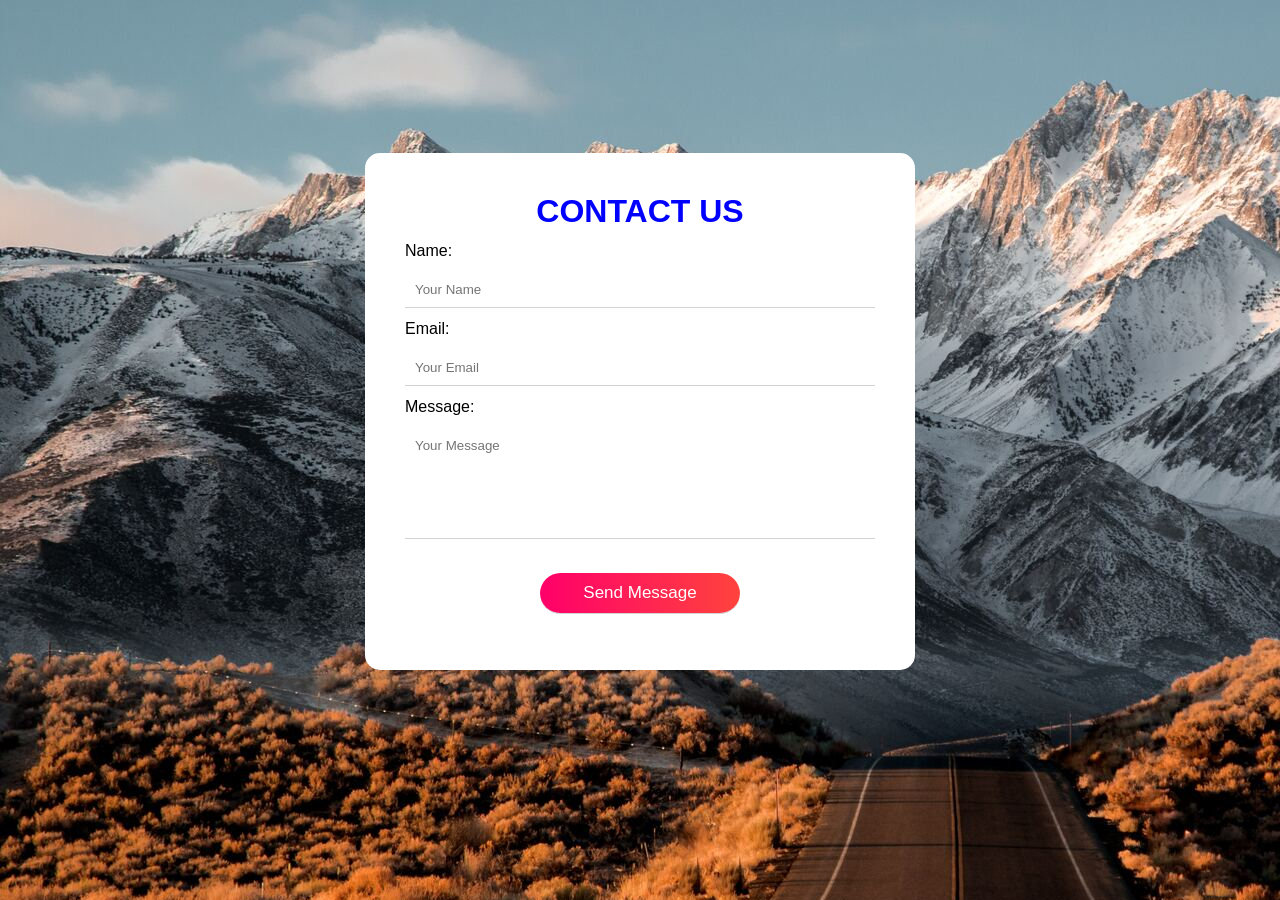
<file: assignment.html>
<!DOCTYPE html>
<html lang="en">
<head>
    <meta charset="UTF-8">
    <meta http-equiv="X-UA-Compatible" content="IE=edge">
    <meta name="viewport" content="width=device-width, initial-scale=1.0">
    <title>Contact Us</title>
    <link rel="stylesheet" href="main2.css">
</head>
<body>
    
    <div id="overlay">
        <form onsubmit="event.preventDefault(); validateForm()">
            <h1>CONTACT US</h1>
            <label for="name">Name:</label>
            <input type="text" id="name" placeholder="Your Name">
            <small class="error"></small>
            <label for="email">Email:</label>
            <input type="email" id="email" placeholder="Your Email">
            <small class="error"></small>
            <label for="message">Message:</label>
            <textarea id="message" placeholder="Your Message " rows="6"></textarea>
            <small class="error"></small>
            <div class="center">
                <input type="submit" value="Send Message">
                <p id="success"></p>
            </div>
        </form>
    </div>
    <script src="script2.js"></script>
</body>
</html>
</file>
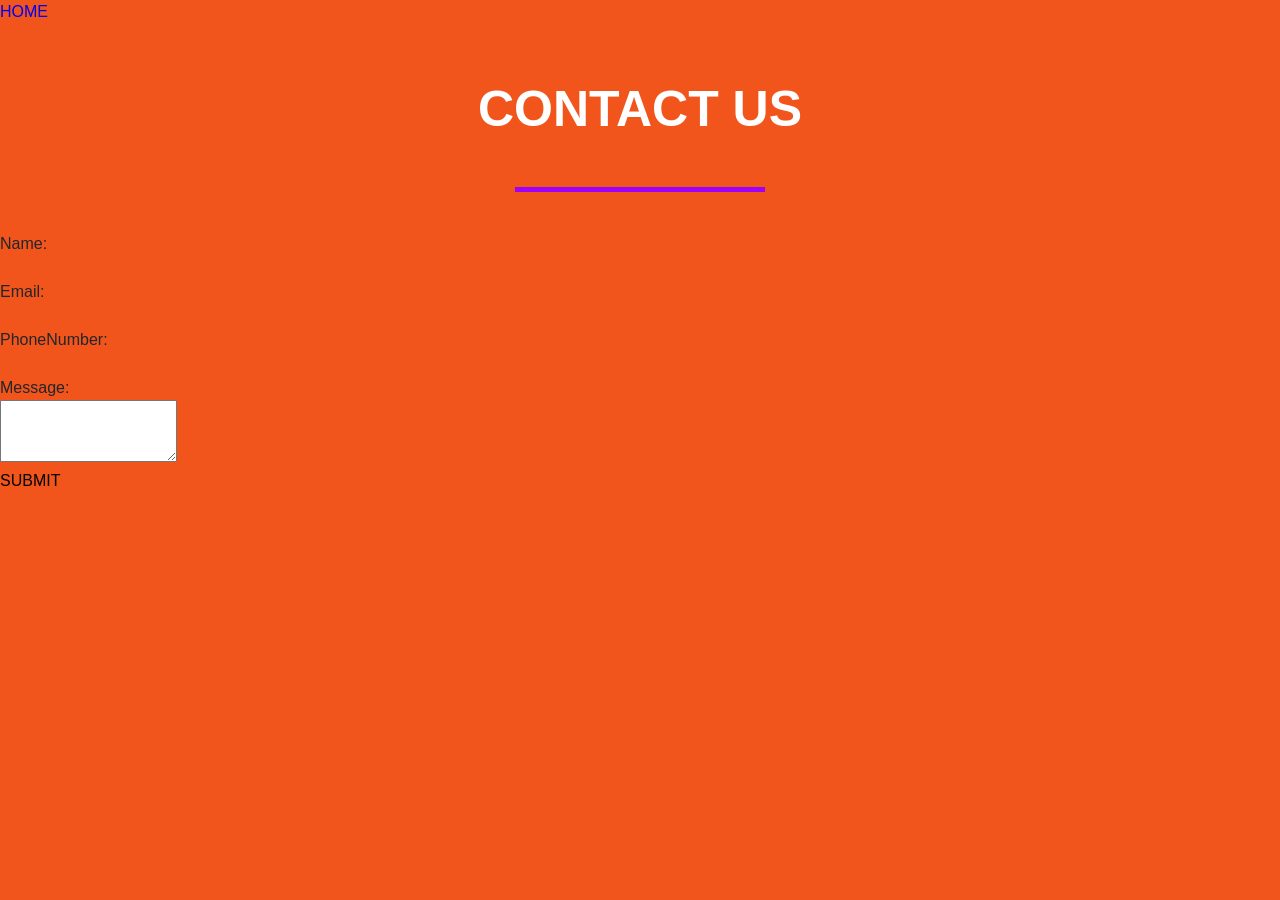
<file: contact.html>
<!DOCTYPE html>
<html lang="en">
<head>
    <meta charset="UTF-8">
    <meta http-equiv="X-UA-Compatible" content="IE=edge">
    <meta name="viewport" content="width=device-width, initial-scale=1.0">
    <title>CONTACT PAGE</title>  
    <link rel="stylesheet" href="style.css">
    <link rel="stylesheet" href="https://stackpath.bootstrapcdn.com/font-awesome/4.7.0/css/font-awesome.min.css">  
    <style>
* {
        margin: 0;
        padding: 0;
        box-sizing: border-box;
        font-family: 'Franklin Gothic Medium', 'Arial Narrow', Arial, sans-serif;
}
body{
    background: rgb(242, 85, 28);
}

.contact-section h1{
    margin-top: 48px;
   text-align: center;
   font-size: 50px;
   color: #fff;
}
.border{
   width: 250px;
   height: 5px;
   background: #9e00fa;
   margin: 40px auto;
}
.contact-form{
    max-width: 700px;
   margin: auto;
   padding: 0 10px;
   overflow: hidden;
}
.contact-form-text{
   display: block;
   width: 100%;
   box-sizing: border-box;
   margin: 16px 0;
   border: 0;
   border-radius: 10px;
   background: linear-gradient(to bottom, #00fff2, #1af806);
   padding: 20px 40px;
   outline: none;
   color: #ddd;
   transition: 0.5s;
}
.contact-form-text:focus{
   box-shadow: 0 0 8px 2px rgb(58, 57, 57);
}
textarea.contact-form-text{
   resize: none;
   height: 120px;
}
.contact-form-btn{
   float: right;
   border: 0;
   background:#78ff30;
   padding: 12px 50px;
   border-radius: 13px;
   cursor: pointer;
   transition: 0.5s;
}
.contact-form-btn:hover{
   background: #f73201;
}

    </style>
</head>
<body>
      <a href="/index.html">HOME</a>
      <div class="contact-section">
        <h1>CONTACT US</h1>
        <div class="border"></div>
        <form id="box"method="post" action="contact.php2">
         <label for="name">Name:</label>
         <input type="name" id="name" name="name" required>
         <label for="email">Email:</label>
         <input type="email" id="email" name="email" required>
         <label for="phone">PhoneNumber:</label>
         <input type="phone" id="phone" name="phone" required>
         <label for="message">Message:</label>
         <textarea id="message" name="message" rows="4" required></textarea>
         
         <button type="submit" >SUBMIT</button>
        
         
      
       </form>
    </div>
 </body>
</html>
</file>
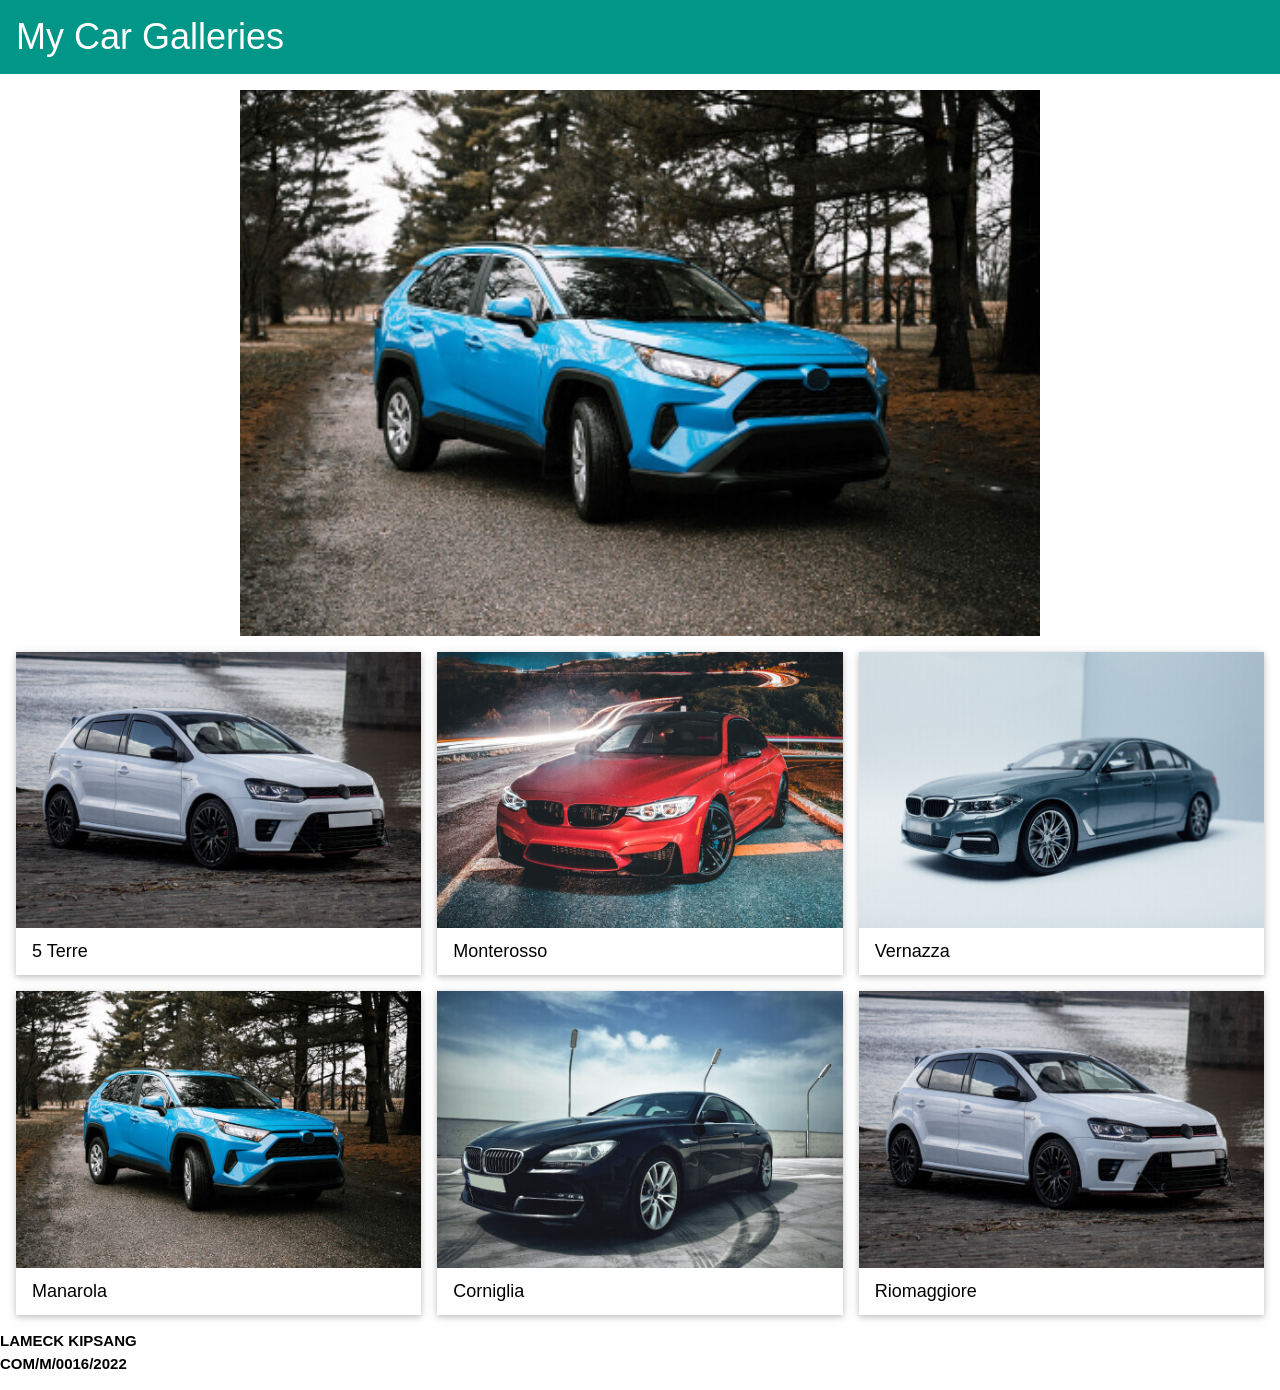
<file: galleries.html>
<!DOCTYPE html>
<html lang="en">
<head>
    <meta charset="UTF-8">
    <meta name="viewport" content="width=device-width, initial-scale=1.0">
    <link rel="stylesheet" href="w3.css">
    <style>
        .mySlides {display:none;}
        </style>
    <title>Ridex-View your car</title>
    <link rel="shortcut icon" href="./favicon.svg" type="image/svg+xml">
</head>
<body>
    <header>
        <div class="w3-container w3-teal">
            <h1>My Car Galleries</h1>
          </div>
        <div class="w3-content w3-section" style="max-width:800px">
            <img class="mySlides" src="car-1.jpg" style="width:100%">
            <img class="mySlides" src="car-2.jpg" style="width:100%">
            <img class="mySlides" src="car-4.jpg" style="width:100%">
          </div>
          
          <script>
          var myIndex = 0;
          carousel();
          
          function carousel() {
            var i;
            var x = document.getElementsByClassName("mySlides");
            for (i = 0; i < x.length; i++) {
              x[i].style.display = "none";  
            }
            myIndex++;
            if (myIndex > x.length) {myIndex = 1}    
            x[myIndex-1].style.display = "block";  
            setTimeout(carousel, 2000); // Change image every 2 seconds
          }
          </script>
            
        </header>
    <main>
       
          
          <div class="w3-row-padding w3-margin-top">
            <div class="w3-third">
              <div class="w3-card">
                <img src="car-3.jpg" style="width:100%">
                <div class="w3-container">
                  <h5>5 Terre</h5>
                </div>
              </div>
            </div>
          
            <div class="w3-third">
              <div class="w3-card">
                <img src="car-5.jpg" style="width:100%">
                <div class="w3-container">
                  <h5>Monterosso</h5>
                </div>
              </div>
            </div>
          
            <div class="w3-third">
              <div class="w3-card">
                <img src="car-6.jpg" style="width:100%">
                <div class="w3-container">
                  <h5>Vernazza</h5>
                </div>
              </div>
            </div>
          </div>
          
          <div class="w3-row-padding w3-margin-top">
            <div class="w3-third">
              <div class="w3-card">
                <img src="car-1.jpg" style="width:100%">
                <div class="w3-container">
                  <h5>Manarola</h5>
                </div>
              </div>
            </div>
          
            <div class="w3-third">
              <div class="w3-card">
                <img src="car-2.jpg" style="width:100%">
                <div class="w3-container">
                  <h5>Corniglia</h5>
                </div>
              </div>
            </div>
          
            <div class="w3-third">
              <div class="w3-card">
                <img src="car-3.jpg" style="width:100%">
                <div class="w3-container">
                  <h5>Riomaggiore</h5>
                </div>
              </div>
            </div>
          </div>
          
    </main>
    <footer>
      <p>
        <strong> LAMECK KIPSANG
         <BR>
           COM/M/0016/2022
         </strong>
       </p>
    </footer>
</body>
</html>
</file>
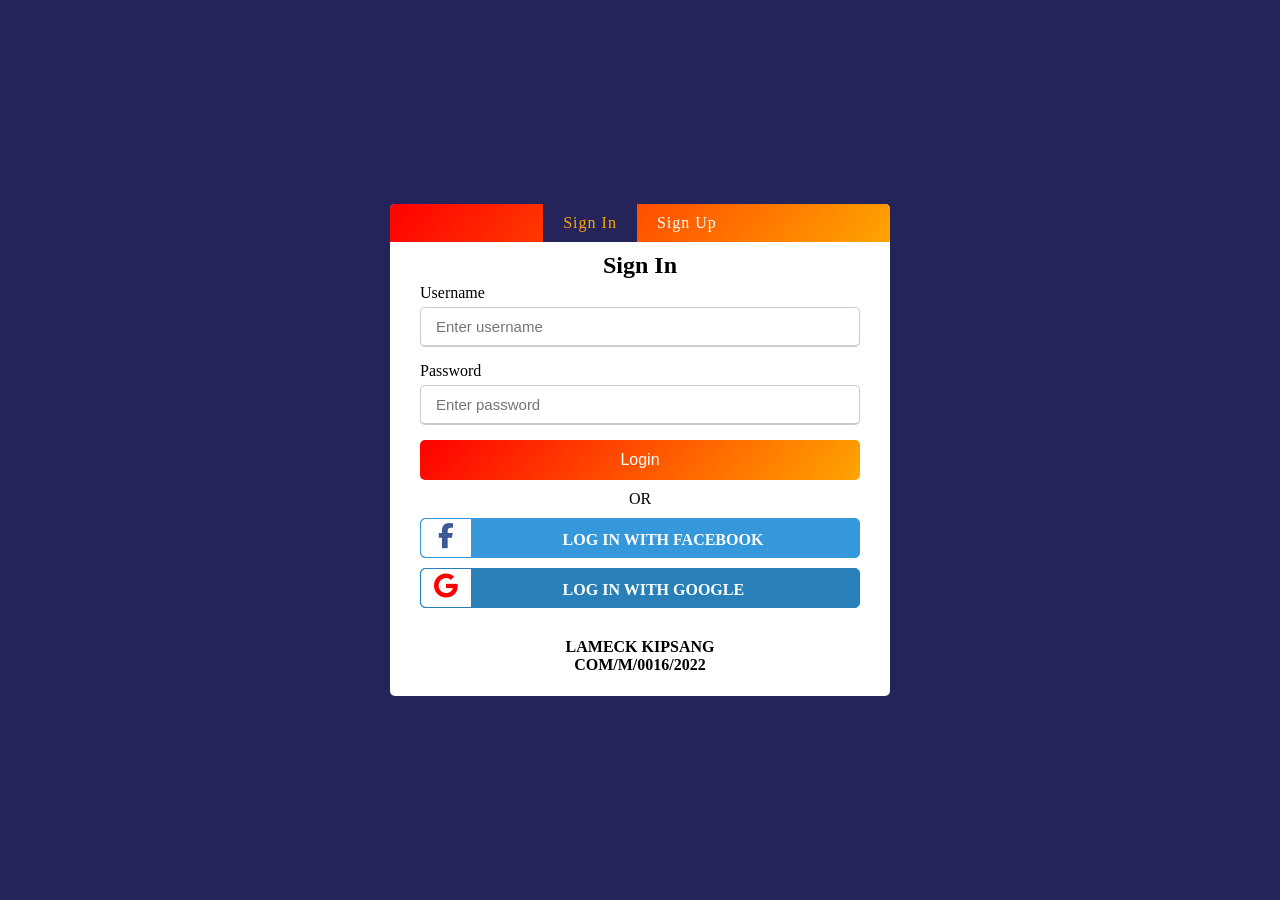
<file: signup.html>
<!DOCTYPE html>
<html lang="en">
  <head>
    <meta charset="UTF-8" />
    <meta http-equiv="X-UA-Compatible" content="IE=edge" />
    <meta name="viewport" content="width=device-width, initial-scale=1.0" />
    <link
      rel="stylesheet"
      href="https://cdnjs.cloudflare.com/ajax/libs/font-awesome/6.1.2/css/all.min.css"
      integrity="sha512-1sCRPdkRXhBV2PBLUdRb4tMg1w2YPf37qatUFeS7zlBy7jJI8Lf4VHwWfZZfpXtYSLy85pkm9GaYVYMfw5BC1A=="
      crossorigin="anonymous"
      referrerpolicy="no-referrer"
    />
    <link rel="stylesheet" href="styles.css" />
    <title>Sign In | Sign Up Form</title>
  </head>
  <body>
    <div class="container">
      <div class="card">
        <div class="btn-group">
          <div id="signin-btn" class="btn signin-btn">Sign In</div>
          <div id="signup-btn" class="btn">Sign Up</div>
        </div>
        <!-- Sign In Form -->
        <form id="login-form" novalidate>
          <h2>Sign In</h2>
          <div class="form-group">
            <span>Username</span>
            <input type="text" placeholder="Enter username" value="" required />
          </div>
          <div class="form-group">
            <span>Password</span>
            <input type="text" placeholder="Enter password" required />
          </div>
          <div class="button">
            <input type="submit" value="Login" />
          </div>
          <p>OR</p>
          <a class="facebook-button button">
            <i class="fa-brands fa-facebook-f"></i>
            <i class="fb-text">LOG IN WITH FACEBOOK</i>
          </a>
          <a class="google-button button">
            <i class="fa-brands fa-google"></i>
            <i class="g-text">LOG IN WITH GOOGLE</i>
          </a>
          <p>
            <strong> LAMECK KIPSANG
             <BR>
               COM/M/0016/2022
             </strong>
           </p>
        </form>
        <!-- Sign Up Form -->
        <form id="signup-form" novalidate>
          <h2>Registration</h2>
          <div class="form-group">
            <span>Name</span>
            <input type="text" placeholder="Enter name" value="" required />
          </div>
          <div class="form-group">
            <span>Username</span>
            <input type="text" placeholder="Enter username" value="" required />
          </div>
          <div class="form-group">
            <span>Email</span>
            <input type="email" placeholder="Enter email" required />
          </div>
          <div class="form-group">
            <span>Phone Number</span>
            <input
              type="text"
              placeholder="Enter 10 digits phone number"
              pattern="[0-9]{10}"
              required
            />
          </div>
          <div class="form-group">
            <span>Password</span>
            <input type="text" placeholder="Enter password" required />
          </div>
          <div class="form-group">
            <span>Confirm Password</span>
            <input type="text" placeholder="Enter confirm password" required />
          </div>
          <div class="button">
            <input type="submit" value=" Register" />
            <p>
              <strong> LAMECK KIPSANG
               <BR>
                 COM/M/0016/2022
             </p>
          </div>
        </form>
      </div>
    </div>
    <script
      src="https://cdnjs.cloudflare.com/ajax/libs/jquery/3.6.0/jquery.min.js"
      integrity="sha512-894YE6QWD5I59HgZOGReFYm4dnWc1Qt5NtvYSaNcOP+u1T9qYdvdihz0PPSiiqn/+/3e7Jo4EaG7TubfWGUrMQ=="
      crossorigin="anonymous"
      referrerpolicy="no-referrer"
    ></script>
    <script>
      const signupForm = document.getElementById("signup-form");
      const signinForm = document.getElementById("login-form");
      // form validation with the help of javascript
      signupForm.addEventListener("submit", (e) => {
        if (signupForm.checkValidity() === false) {
          e.preventDefault();
          e.stopPropagation();
          signupForm.classList.add("was-validated");
          return false;
        }
      });
      signinForm.addEventListener("submit", (e) => {
        if (signinForm.checkValidity() === false) {
          e.preventDefault();
          e.stopPropagation();
          signinForm.classList.add("was-validated");
          return false;
        }
      });
    </script>
    <script>
      const btnBg1 = document.getElementById("signup-btn");
      const btnBg2 = document.getElementById("signin-btn");
      $(document).ready(function () {
        $("#signup-btn").click(function () {
          $("#signup-form").show();
          $("#login-form").hide();
          btnBg1.classList.add("signup-btn");
          btnBg2.classList.remove("signin-btn");
        });
        $("#signin-btn").click(function () {
          $("#login-form").show();
          $("#signup-form").hide();
          btnBg2.classList.add("signin-btn");
          btnBg1.classList.remove("signup-btn");
        });
      });
    </script>
  </body>
</html>
</file>
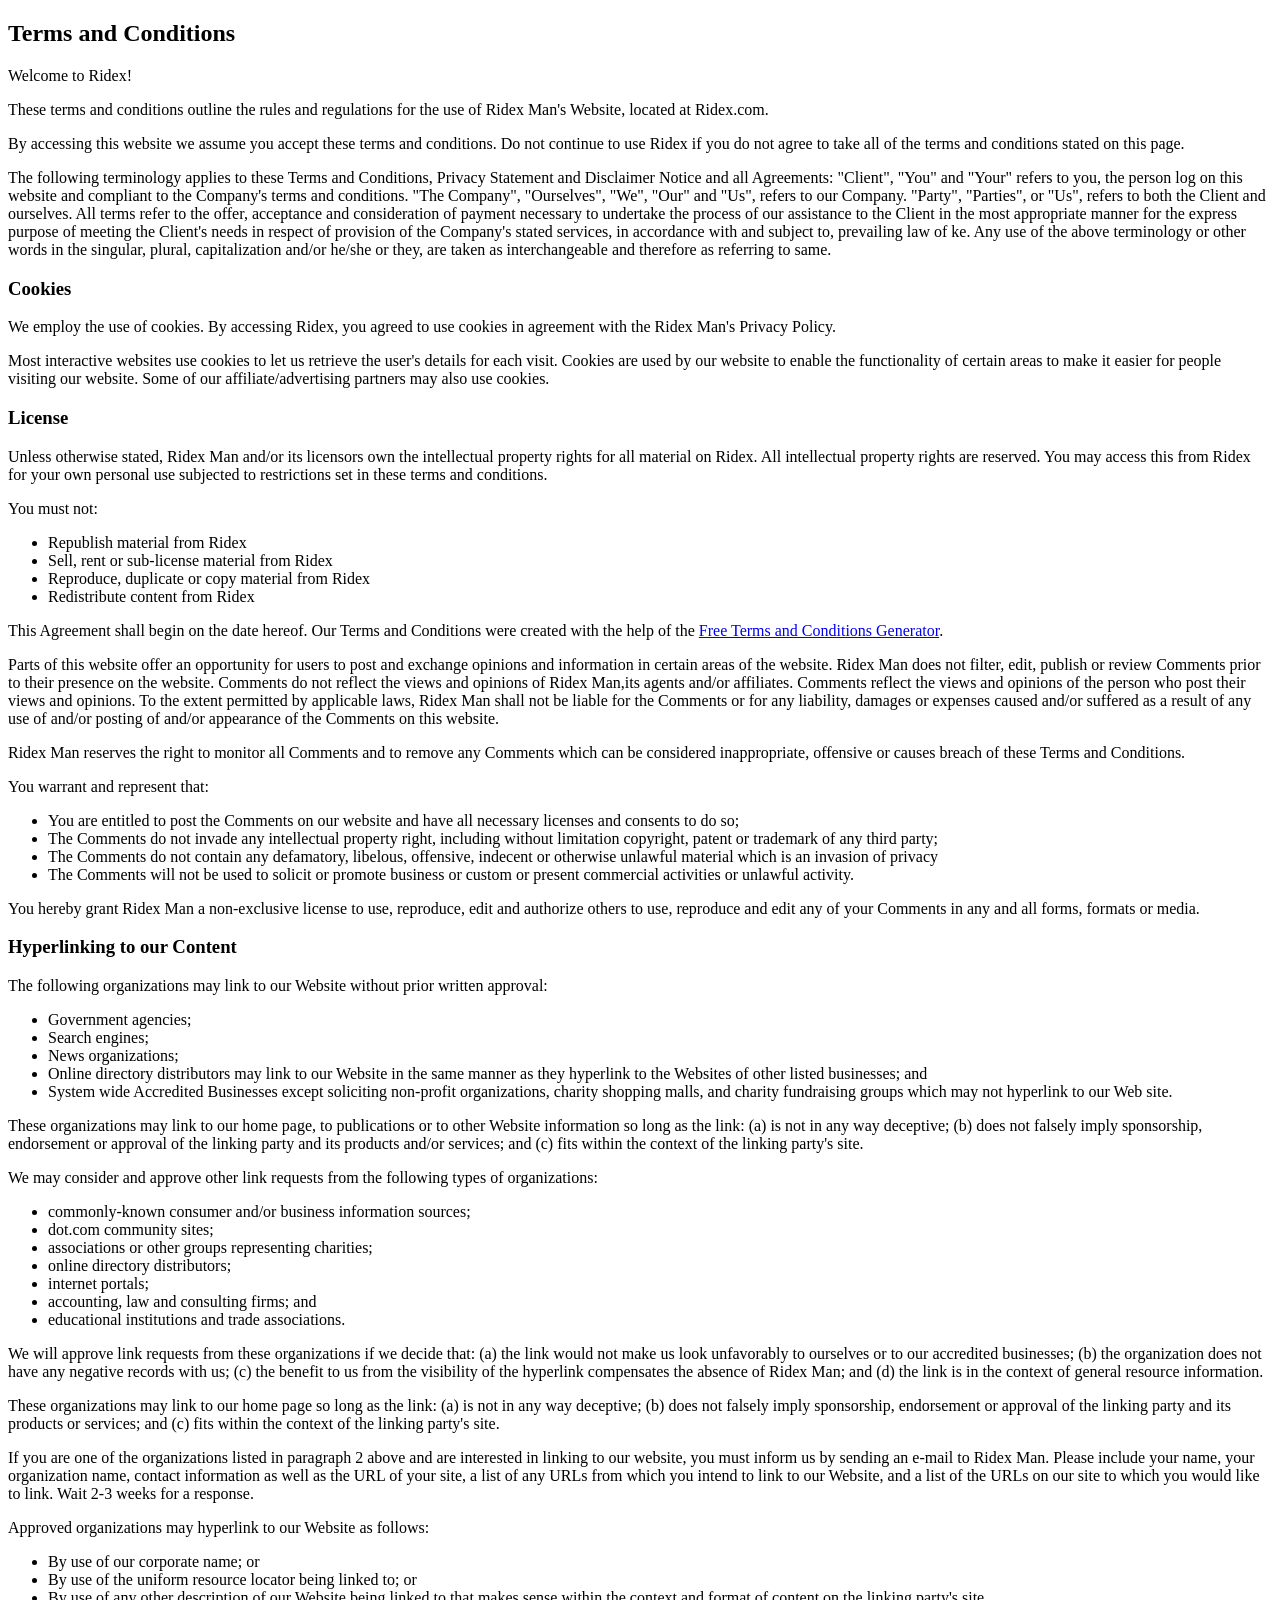
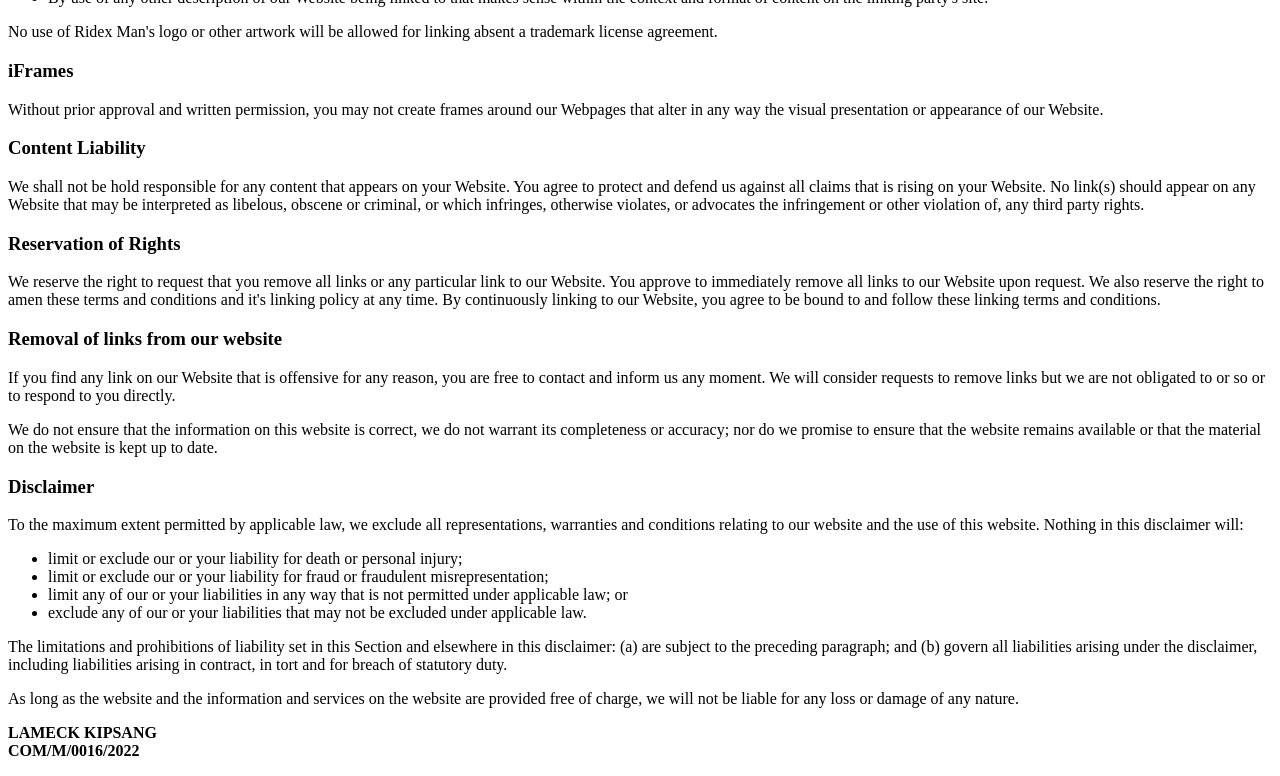
<file: terms.html>
<!DOCTYPE html>
<html lang="en">
<head>
    <meta charset="UTF-8">
    <meta name="viewport" content="width=device-width, initial-scale=1.0">
    <title>Terms and conditions</title>
    <link rel="shortcut icon" href="favicon.svg" type="image/svg+xml">
</head>
<body>
    <h2><strong>Terms and Conditions</strong></h2>

<p>Welcome to Ridex!</p>

<p>These terms and conditions outline the rules and regulations for the use of Ridex Man's Website, located at Ridex.com.</p>

<p>By accessing this website we assume you accept these terms and conditions. Do not continue to use Ridex if you do not agree to take all of the terms and conditions stated on this page.</p>

<p>The following terminology applies to these Terms and Conditions, Privacy Statement and Disclaimer Notice and all Agreements: "Client", "You" and "Your" refers to you, the person log on this website and compliant to the Company's terms and conditions. "The Company", "Ourselves", "We", "Our" and "Us", refers to our Company. "Party", "Parties", or "Us", refers to both the Client and ourselves. All terms refer to the offer, acceptance and consideration of payment necessary to undertake the process of our assistance to the Client in the most appropriate manner for the express purpose of meeting the Client's needs in respect of provision of the Company's stated services, in accordance with and subject to, prevailing law of ke. Any use of the above terminology or other words in the singular, plural, capitalization and/or he/she or they, are taken as interchangeable and therefore as referring to same.</p>

<h3><strong>Cookies</strong></h3>

<p>We employ the use of cookies. By accessing Ridex, you agreed to use cookies in agreement with the Ridex Man's Privacy Policy. </p>

<p>Most interactive websites use cookies to let us retrieve the user's details for each visit. Cookies are used by our website to enable the functionality of certain areas to make it easier for people visiting our website. Some of our affiliate/advertising partners may also use cookies.</p>

<h3><strong>License</strong></h3>

<p>Unless otherwise stated, Ridex Man and/or its licensors own the intellectual property rights for all material on Ridex. All intellectual property rights are reserved. You may access this from Ridex for your own personal use subjected to restrictions set in these terms and conditions.</p>

<p>You must not:</p>
<ul>
    <li>Republish material from Ridex</li>
    <li>Sell, rent or sub-license material from Ridex</li>
    <li>Reproduce, duplicate or copy material from Ridex</li>
    <li>Redistribute content from Ridex</li>
</ul>

<p>This Agreement shall begin on the date hereof. Our Terms and Conditions were created with the help of the <a href="https://www.termsandconditionsgenerator.com/">Free Terms and Conditions Generator</a>.</p>

<p>Parts of this website offer an opportunity for users to post and exchange opinions and information in certain areas of the website. Ridex Man does not filter, edit, publish or review Comments prior to their presence on the website. Comments do not reflect the views and opinions of Ridex Man,its agents and/or affiliates. Comments reflect the views and opinions of the person who post their views and opinions. To the extent permitted by applicable laws, Ridex Man shall not be liable for the Comments or for any liability, damages or expenses caused and/or suffered as a result of any use of and/or posting of and/or appearance of the Comments on this website.</p>

<p>Ridex Man reserves the right to monitor all Comments and to remove any Comments which can be considered inappropriate, offensive or causes breach of these Terms and Conditions.</p>

<p>You warrant and represent that:</p>

<ul>
    <li>You are entitled to post the Comments on our website and have all necessary licenses and consents to do so;</li>
    <li>The Comments do not invade any intellectual property right, including without limitation copyright, patent or trademark of any third party;</li>
    <li>The Comments do not contain any defamatory, libelous, offensive, indecent or otherwise unlawful material which is an invasion of privacy</li>
    <li>The Comments will not be used to solicit or promote business or custom or present commercial activities or unlawful activity.</li>
</ul>

<p>You hereby grant Ridex Man a non-exclusive license to use, reproduce, edit and authorize others to use, reproduce and edit any of your Comments in any and all forms, formats or media.</p>

<h3><strong>Hyperlinking to our Content</strong></h3>

<p>The following organizations may link to our Website without prior written approval:</p>

<ul>
    <li>Government agencies;</li>
    <li>Search engines;</li>
    <li>News organizations;</li>
    <li>Online directory distributors may link to our Website in the same manner as they hyperlink to the Websites of other listed businesses; and</li>
    <li>System wide Accredited Businesses except soliciting non-profit organizations, charity shopping malls, and charity fundraising groups which may not hyperlink to our Web site.</li>
</ul>

<p>These organizations may link to our home page, to publications or to other Website information so long as the link: (a) is not in any way deceptive; (b) does not falsely imply sponsorship, endorsement or approval of the linking party and its products and/or services; and (c) fits within the context of the linking party's site.</p>

<p>We may consider and approve other link requests from the following types of organizations:</p>

<ul>
    <li>commonly-known consumer and/or business information sources;</li>
    <li>dot.com community sites;</li>
    <li>associations or other groups representing charities;</li>
    <li>online directory distributors;</li>
    <li>internet portals;</li>
    <li>accounting, law and consulting firms; and</li>
    <li>educational institutions and trade associations.</li>
</ul>

<p>We will approve link requests from these organizations if we decide that: (a) the link would not make us look unfavorably to ourselves or to our accredited businesses; (b) the organization does not have any negative records with us; (c) the benefit to us from the visibility of the hyperlink compensates the absence of Ridex Man; and (d) the link is in the context of general resource information.</p>

<p>These organizations may link to our home page so long as the link: (a) is not in any way deceptive; (b) does not falsely imply sponsorship, endorsement or approval of the linking party and its products or services; and (c) fits within the context of the linking party's site.</p>

<p>If you are one of the organizations listed in paragraph 2 above and are interested in linking to our website, you must inform us by sending an e-mail to Ridex Man. Please include your name, your organization name, contact information as well as the URL of your site, a list of any URLs from which you intend to link to our Website, and a list of the URLs on our site to which you would like to link. Wait 2-3 weeks for a response.</p>

<p>Approved organizations may hyperlink to our Website as follows:</p>

<ul>
    <li>By use of our corporate name; or</li>
    <li>By use of the uniform resource locator being linked to; or</li>
    <li>By use of any other description of our Website being linked to that makes sense within the context and format of content on the linking party's site.</li>
</ul>

<p>No use of Ridex Man's logo or other artwork will be allowed for linking absent a trademark license agreement.</p>

<h3><strong>iFrames</strong></h3>

<p>Without prior approval and written permission, you may not create frames around our Webpages that alter in any way the visual presentation or appearance of our Website.</p>

<h3><strong>Content Liability</strong></h3>

<p>We shall not be hold responsible for any content that appears on your Website. You agree to protect and defend us against all claims that is rising on your Website. No link(s) should appear on any Website that may be interpreted as libelous, obscene or criminal, or which infringes, otherwise violates, or advocates the infringement or other violation of, any third party rights.</p>

<h3><strong>Reservation of Rights</strong></h3>

<p>We reserve the right to request that you remove all links or any particular link to our Website. You approve to immediately remove all links to our Website upon request. We also reserve the right to amen these terms and conditions and it's linking policy at any time. By continuously linking to our Website, you agree to be bound to and follow these linking terms and conditions.</p>

<h3><strong>Removal of links from our website</strong></h3>

<p>If you find any link on our Website that is offensive for any reason, you are free to contact and inform us any moment. We will consider requests to remove links but we are not obligated to or so or to respond to you directly.</p>

<p>We do not ensure that the information on this website is correct, we do not warrant its completeness or accuracy; nor do we promise to ensure that the website remains available or that the material on the website is kept up to date.</p>

<h3><strong>Disclaimer</strong></h3>

<p>To the maximum extent permitted by applicable law, we exclude all representations, warranties and conditions relating to our website and the use of this website. Nothing in this disclaimer will:</p>

<ul>
    <li>limit or exclude our or your liability for death or personal injury;</li>
    <li>limit or exclude our or your liability for fraud or fraudulent misrepresentation;</li>
    <li>limit any of our or your liabilities in any way that is not permitted under applicable law; or</li>
    <li>exclude any of our or your liabilities that may not be excluded under applicable law.</li>
</ul>

<p>The limitations and prohibitions of liability set in this Section and elsewhere in this disclaimer: (a) are subject to the preceding paragraph; and (b) govern all liabilities arising under the disclaimer, including liabilities arising in contract, in tort and for breach of statutory duty.</p>

<p>As long as the website and the information and services on the website are provided free of charge, we will not be liable for any loss or damage of any nature.</p>
</body>
<footer>
    <p>
        <strong> LAMECK KIPSANG
         <BR>
           COM/M/0016/2022
         </strong>
       </p>
</footer>
</html>
</file>
<file: main2.css>
*{
   font-family: Arial;
}
body{
   background-image: url("beautiful-snowy-mountains-road-fo-1920x1080.jpg");
   margin: 0;
}
#overlay{
   width:100%;
   height: 100%;
   position: fixed;
   /*background-color:rgba(255, 0, 106, 0.4) ;*/
}
form{
   max-width: 550px;
   width: 90%;
   background: white;
   margin: 17vh auto 0 auto;
   padding: 40px;
   border-radius: 15px;
   box-sizing: border-box;
}
h1{
margin: 0;
text-align: center;
color: blue;
}
label{
   display: block;
   margin: 12px 0;
}
input, textarea {
width: 100%;
padding: 10px;
box-sizing: border-box;
outline: none;
resize: none;
border: none;
border-bottom: 1px solid #D3D3D3;
}
Input[type="text"]:focus, textarea:focus{
   border-bottom: 1px solid rgb(255, 0, 106);
}
textarea::-webkit-scrollbar{
   width: 4px;
}
textarea::-webkit-scrollbar-thumb{
   background-color: rgb(255, 0, 106);
}
.center{
   text-align:center;
}
input[type="submit"]{
   margin-top: 30px;
   width: 200px;
   max-width:500px;
   background:linear-gradient(to right, rgb(255,0,106),rgb(255,67,61));
   color:white;
   font-size: 17px;
   cursor: pointer;
   border-radius: 30px;
}
.error{
   color:red;
}
.error-border{
   border-bottom: 1px solid red;
}
#success{
   color: #28A745;
 }
</file>
<file: style.css>
/*-----------------------------------*\
  #style.css
\*-----------------------------------*/

/**
 * copyright 2022 codewithsadee
 */





/*-----------------------------------*\
  #CUSTOM PROPERTY
\*-----------------------------------*/

:root {

  /**
   * colors
   */

  --pale-purple-pantone: hsl(262, 63%, 92%);
  --medium-sea-green: hsl(152, 63%, 43%);
  --lavender-blush: hsl(336, 35%, 92%);
  --carolina-blue: hsl(204, 91%, 53%);
  --columbia-blue: hsl(204, 92%, 90%);
  --alice-blue-1: hsl(216, 38%, 95%);
  --alice-blue-2: hsl(216, 75%, 97%);
  --alice-blue-3: hsl(216, 38%, 95%);
  --alice-blue-4: hsl(217, 33%, 92%);
  --independence: hsl(219, 21%, 39%);
  --deep-cerise: hsl(329, 63%, 52%);
  --eerie-black: hsl(210, 11%, 15%);
  --space-cadet: hsl(240, 22%, 25%);
  --blue-jeans: hsl(204, 80%, 63%);
  --slate-blue: hsl(262, 60%, 57%);
  --beau-blue: hsl(208, 86%, 92%);
  --honey-dew: hsl(152, 48%, 89%);
  --mimi-pink: hsl(329, 63%, 90%);
  --red-salsa: hsl(0, 79%, 63%);
  --sapphire: hsl(211, 100%, 35%);
  --manatee: hsl(219, 14%, 60%);
  --white: hsl(0, 0%, 100%);

  --gradient: linear-gradient(to top, var(--alice-blue-2), var(--alice-blue-3));

  /**
   * typography
   */

  --ff-nunito: 'Nunito', sans-serif;
  --ff-open-sans: 'Open Sans', sans-serif;

  --fs-1: 2.125rem;
  --fs-2: 1.875rem;
  --fs-3: 1.5rem;
  --fs-4: 1.375rem;
  --fs-5: 1.125rem;
  --fs-6: 0.875rem;
  --fs-7: 0.625rem;

  --fw-400: 400;
  --fw-600: 600;

  /**
   * transition
   */

  --transition: 0.5s ease;

  /**
   * spacing
   */

  --section-padding: 50px;

  /**
   * radius
   */

  --radius-10: 10px;
  --radius-14: 14px;
  --radius-18: 18px;

  /**
   * shadow
   */

  --shadow-1: 3px 3px 9px hsla(240, 14%, 69%, 0.2);
  --shadow-2: 3px 3px 9px hsla(204, 92%, 59%, 0.3);

}





/*-----------------------------------*\
  #RESET
\*-----------------------------------*/

*, *::before, *::after {
  margin: 0;
  padding: 0;
  box-sizing: border-box;
}

li { list-style: none; }

a { text-decoration: none; }

a,
img,
span,
label,
input,
button,
ion-icon { display: block; }

button,
input {
  background: none;
  border: none;
  font: inherit;
}

button { cursor: pointer; }

input { width: 100%; }

ion-icon { pointer-events: none; }

html {
  font-family: var(--ff-open-sans);
  color: var(--eerie-black);
  font-size: 1rem;
  line-height: 1.5;
  scroll-behavior: smooth;
}

body {
  background: var(--alice-blue-1);
  overflow-x: hidden;
}

::-webkit-scrollbar {
  width: 15px;
  height: 10px;
}

::-webkit-scrollbar-track { background: var(--white); }

::-webkit-scrollbar-thumb {
  background: hsla(219, 14%, 60%, 0.3);
  border: 2px solid var(--white);
}

::-webkit-scrollbar-thumb:hover { background: hsla(219, 14%, 60%, 0.5); }





/*-----------------------------------*\
  #REUSED STYLE
\*-----------------------------------*/

.container { padding-inline: 15px; }

button, a { transition: var(--transition); }

.btn {
  position: relative;
  background: var(--background, var(--carolina-blue));
  color: var(--color, var(--white));
  min-width: var(--width, 40px);
  min-height: var(--height, 40px);
  padding: 5px;
  display: grid;
  place-items: center;
  border-radius: var(--radius-14);
  font-family: var(--ff-nunito);
  font-size: var(--fs-6);
  font-weight: var(--fw-600);
  overflow: hidden;
}

.btn ion-icon {
  font-size: 22px;
  --ionicon-stroke-width: 40px;
}

.btn::before {
  content: "";
  position: absolute;
  inset: 0;
  background: linear-gradient(to right, hsla(0, 0%, 100%, 0.4), transparent);
  opacity: 0;
  pointer-events: none;
  transition: var(--transition);
}

.btn:is(:hover, :focus) { box-shadow: var(--shadow-2); }

.btn:is(:hover, :focus)::before { opacity: 1; }

.section { padding-block: var(--section-padding); }

.h1,
.h2,
.h3 {
  color: var(--space-cadet);
  font-family: var(--ff-nunito);
  line-height: 1.4;
}

.h1 {
  font-size: var(--fs-1);
  text-transform: uppercase;
}

.h2,
.h3 { font-weight: var(--fw-400); }

.h2 { font-size: var(--fs-2); }

.h3 { font-size: var(--fs-4); }

.w-100 { width: 100%; }





/*-----------------------------------*\
  #HEADER
\*-----------------------------------*/

.header-contact { display: none; }

.header {
  background: var(--alice-blue-1);
  position: fixed;
  top: 0;
  left: 0;
  width: 100%;
  transition: var(--transition);
  z-index: 4;
}

.header.active { box-shadow: var(--shadow-1); }

.header .container {
  height: 70px;
  display: flex;
  justify-content: space-between;
  align-items: center;
}

.header-actions {
  display: flex;
  align-items: center;
  gap: 20px;
}

.header-actions .btn span { display: none; }

.user-btn {
  --color: var(--independence);
  --background: var(--white);
  --shadow-2: var(--shadow-1);
  box-shadow: var(--shadow-1);
}

.nav-toggle-btn span {
  background: var(--independence);
  width: 22px;
  height: 2px;
  border-radius: 2px;
  margin-block: 8px;
  transform-origin: right;
  transition: var(--transition);
}

.nav-toggle-btn span.two { transform: scaleX(0.7); }

.nav-toggle-btn span.three { transform: scaleX(0.4); }

.nav-toggle-btn:is(:hover, :focus) span { background: var(--carolina-blue); }

.nav-toggle-btn.active span {
  transform: scaleX(1);
  background: var(--carolina-blue);
}

.navbar {
  background: var(--alice-blue-1);
  position: fixed;
  top: 70px;
  bottom: 0;
  right: -260px;
  max-width: 800px;
  width: 100%;
  padding: 20px 25px;
  border: 1px solid var(--white);
  box-shadow: var(--shadow-1);
  visibility: hidden;
  transition: 0.25s cubic-bezier(0.51, 0.03, 0.64, 0.28);
}

.navbar.active {
  visibility: visible;
  transform: translateX(-100%);
  transition: 0.5s cubic-bezier(0.33, 0.85, 0.56, 1.02);
}

.navbar-link {
  color: var(--independence);
  font-family: var(--ff-nunito);
  font-size: var(--fs-6);
  padding-block: 5px;
  margin-bottom: 15px;
}

.navbar-link:is(:hover, :focus) { color: var(--carolina-blue); }

.overlay {
  position: fixed;
  top: 70px;
  background: hsl(216, 38%, 95%);
  left: 0;
  right: 0;
  bottom: 0;
  opacity: 0;
  pointer-events: none;
  transition: var(--transition);
}

.overlay.active {
  opacity: 0.7;
  pointer-events: all;
}





/*-----------------------------------*\
  #HERO
\*-----------------------------------*/

.hero { padding-top: 120px; }

.hero-title {
  max-width: 20ch;
  margin-bottom: 15px;
}

.hero-text {
  color: var(--independence);
  line-height: 1.8;
  margin-bottom: 30px;
}

.hero-banner { display: none; }

.hero-form {
  background: var(--gradient);
  border: 1px solid var(--white);
  box-shadow: var(--shadow-1);
  border-radius: var(--radius-18);
  font-family: var(--ff-nunito);
}

.input-wrapper { padding: 15px 20px; }

.input-wrapper:not(:last-of-type) { border-bottom: 1px solid hsla(0, 0%, 0%, 0.08); }

.input-label {
  color: var(--manatee);
  font-size: var(--fs-6);
  margin-bottom: 10px;
}

.input-field {
  color: var(--space-cadet);
  outline: 2px solid transparent;
  outline-offset: 5px;
  border-radius: 4px;
  transition: var(--transition);
}

.input-field:focus { outline-color: var(--carolina-blue); }

.input-field::placeholder { color: var(--independence); }

.hero-form .btn {
  --width: calc(100% - 40px);
  --height: 50px;
  margin: 20px;
  text-transform: uppercase;
}





/*-----------------------------------*\
  #FEATURED CAR
\*-----------------------------------*/

.featured-car .title-wrapper {
  display: flex;
  flex-wrap: wrap;
  justify-content: space-between;
  align-items: center;
  gap: 10px 15px;
  margin-bottom: 30px;
}

.featured-car-link {
  display: flex;
  align-items: center;
  gap: 5px;
  color: var(--independence);
  font-size: var(--fs-6);
}

.featured-car-link span { transition: var(--transition); }

.featured-car-link:is(:hover, :focus) span { color: var(--space-cadet); }

.featured-car-link ion-icon {
  margin-top: 3px;
  transition: var(--transition);
}

.featured-car-link:is(:hover, :focus) ion-icon { color: var(--carolina-blue); }

.featured-car-list {
  display: grid;
  grid-template-columns: minmax(0, 1fr);
  gap: 30px;
}

.featured-car-card {
  background: var(--gradient);
  border: 1px solid var(--white);
  border-radius: var(--radius-18);
  padding: 10px;
  box-shadow: var(--shadow-1);
}

.featured-car-card .card-banner {
  background: hsla(0, 0%, 0%, 0.2);
  aspect-ratio: 3 / 2;
  border-radius: var(--radius-18);
  overflow: hidden;
}

.featured-car-card .card-banner > img {
  height: 100%;
  object-fit: cover;
}

.featured-car-card .card-content { padding: 20px 10px 10px; }

.featured-car-card .card-title-wrapper {
  display: flex;
  justify-content: space-between;
  align-items: center;
  gap: 5px;
  margin-bottom: 15px;
}

.featured-car-card .card-title { width: calc(100% - 60px); }

.featured-car-card .card-title > a {
  color: inherit;
  width: 100%;
  white-space: nowrap;
  overflow: hidden;
  text-overflow: ellipsis;
}

.featured-car-card .card-title > a:is(:hover, :focus) { color: var(--carolina-blue); }

.featured-car-card .year {
  font-family: var(--ff-nunito);
  font-size: var(--fs-6);
  font-weight: var(--fw-600);
  padding: 3px 12px;
  border: 2px dashed hsla(204, 91%, 53%, 0.4);
  border-radius: var(--radius-14);
}

.featured-car-card .card-list {
  display: grid;
  grid-template-columns: 1fr;
  gap: 15px;
  padding-bottom: 15px;
  border-bottom: 1px solid hsla(0, 0%, 0%, 0.1);
  margin-bottom: 15px;
}

.featured-car-card .card-list-item {
  display: flex;
  align-items: center;
  gap: 8px;
}

.featured-car-card .card-list-item ion-icon {
  font-size: 20px;
  color: var(--carolina-blue);
  --ionicon-stroke-width: 38px;
}

.featured-car-card .card-item-text {
  color: var(--independence);
  font-size: var(--fs-6);
}

.featured-car-card .card-price-wrapper {
  display: flex;
  flex-wrap: wrap;
  justify-content: space-between;
  align-items: center;
  gap: 15px;
}

.featured-car-card .card-price {
  font-family: var(--ff-nunito);
  font-size: var(--fs-6);
  color: var(--space-cadet);
}

.featured-car-card .card-price strong {
  font-size: var(--fs-3);
  font-weight: var(--fw-400);
}

.featured-car-card .btn:last-child {
  --height: 36px;
  min-width: 100%;
}

.featured-car-card .fav-btn {
  --background: var(--beau-blue);
  --color: var(--blue-jeans);
  --height: 36px;
  --width: 36px;
  --shadow-2: none;
}

.featured-car-card .fav-btn ion-icon { font-size: 18px; }

.featured-car-card .fav-btn:is(:hover, :focus) {
  --background: var(--lavender-blush);
  --color: var(--red-salsa);
}





/*-----------------------------------*\
  #GET START
\*-----------------------------------*/

.get-start .section-title { margin-bottom: 25px; }

.get-start-list {
  display: grid;
  gap: 20px;
}

.get-start-card {
  background: var(--white);
  padding: 20px;
  border-radius: var(--radius-18);
  border: 1px solid var(--white);
  transition: var(--transition);
}

.get-start-card:hover {
  background: var(--alice-blue-2);
  box-shadow: var(--shadow-1);
}

.get-start-card .card-icon {
  background: var(--icon-card-bg, var(--columnia-blue));
  color: var(--icon-card-color, var(--carolina-blue));
  height: 50px;
  width: 50px;
  display: grid;
  place-items: center;
  border-radius: var(--radius-14);
  margin-bottom: 20px;
}

.get-start-card .card-icon ion-icon {
  font-size: 26px;
  --ionicon-stroke-width: 45px;
}

.get-start-card .icon-1 {
  --icon-card-bg: var(--mimi-pink);
  --icon-card-color: var(--deep-cerise);
}

.get-start-card .icon-2 {
  --icon-card-bg: var(--columbia-blue);
  --icon-card-color: var(--carolina-blue);
}

.get-start-card .icon-3 {
  --icon-card-bg: var(--honey-dew);
  --icon-card-color: var(--medium-sea-green);
}

.get-start-card .icon-4 {
  --icon-card-bg: var(--pale-purple-pantone);
  --icon-card-color: var(--slate-blue);
}

.get-start-card .card-title {
  color: var(--space-cadet);
  font-family: var(--ff-nunito);
  font-weight: var(--fw-400);
  margin-bottom: 15px;
}

.get-start-card .card-text { color: var(--independence); }

.get-start-card .card-link {
  position: relative;
  color: var(--carolina-blue);
  width: max-content;
}

.get-start-card .card-link::before {
  content: "";
  position: absolute;
  bottom: 0;
  left: 0;
  width: 0;
  height: 2px;
  background: var(--carolina-blue);
  transition: var(--transition);
}

.get-start-card .card-link:is(:hover, :focus)::before { width: 100%; }





/*-----------------------------------*\
  #BLOG
\*-----------------------------------*/

.blog .section-title { margin-bottom: 30px; }

.blog-card {
  background: var(--alice-blue-2);
  border-radius: var(--radius-18);
  border: 1px solid var(--white);
  box-shadow: var(--shadow-1);
  overflow: hidden;
}

.blog-card .card-banner {
  aspect-ratio: 3 / 2;
  position: relative;
  overflow: hidden;
}

.blog-card .card-banner a:first-child { height: 100%; }

.blog-card .card-banner img {
  height: 100%;
  object-fit: cover;
}

.blog-card .card-badge {
  position: absolute;
  bottom: 20px;
  left: 20px;
  --height: 30px;
  --width: 92px;
}

.blog-card .card-content { padding: 20px; }

.blog-card .card-title { margin-bottom: 20px; }

.blog-card .card-title > a { color: inherit; }

.blog-card .card-title > a:is(:hover, :focus) { color: var(--carolina-blue); }

.blog-card .card-meta {
  display: flex;
  justify-content: space-between;
  align-items: center;
}

.blog-card :is(.publish-date, .comments) {
  display: flex;
  align-items: center;
  gap: 5px;
  font-size: var(--fs-6);
  color: var(--independence);
}

.blog-card :is(.publish-date, .comments) ion-icon {
  font-size: 15px;
  --ionicon-stroke-width: 50px;
}

.blog .has-scrollbar {
  display: flex;
  gap: 20px;
  scroll-snap-type: inline mandatory;
  overflow-x: auto;
  padding-bottom: 20px;
}

.blog .has-scrollbar > li {
  flex-shrink: 0;
  max-width: 330px;
  width: 100%;
  scroll-snap-align: start;
}

.has-scrollbar::-webkit-scrollbar-track {
  background: var(--alice-blue-1);
  outline: 2px solid var(--carolina-blue);
  border-radius: 10px;
}

.has-scrollbar::-webkit-scrollbar-thumb {
  border-color: var(--alice-blue-1);
  background: var(--carolina-blue);
  border-radius: 10px;
}

.has-scrollbar::-webkit-scrollbar-button { width: calc(25% - 40px); }





/*-----------------------------------*\
  #FOOTER
\*-----------------------------------*/

.footer {
  background: var(--alice-blue-4);
  color: var(--independence);
}

.footer a { color: inherit; }

.footer-top {
  padding-block: 60px;
  display: flex;
  flex-wrap: wrap;
  justify-content: space-between;
  align-items: flex-start;
  row-gap: 50px;
}

.footer-top .logo { margin-bottom: 20px; }

.footer-text {
  font-size: var(--fs-6);
  line-height: 1.8;
}

.footer-list { font-family: var(--ff-nunito); }

.footer-list:not(:last-of-type) { width: 50%; }

.footer-list:last-of-type {
  width: 100%;
  column-count: 2;
}

.footer-list-title {
  color: var(--space-cadet);
  font-weight: var(--fw-600);
  margin-bottom: 8px;
}

.footer-link {
  font-size: var(--fs-6);
  padding-block: 6px;
}

.footer-link:is(:hover, :focus) { color: var(--carolina-blue); }

.footer-list:last-child > li:first-child { column-span: all; }

.footer-bottom {
  background: var(--gradient);
  border: 1px solid var(--white);
  border-radius: var(--radius-18) var(--radius-18) 0 0;
  padding: 20px;
}

.social-list {
  display: flex;
  align-items: center;
  gap: 20px;
  margin-bottom: 20px;
}

.social-link { font-size: 20px; }

.social-link ion-icon { --ionicon-stroke-width: 40px; }

.social-link:is(:hover, :focus) { color: var(--carolina-blue); }

.copyright { font-size: var(--fs-6); }

.copyright > a { display: inline-block; }

.copyright > a:is(:hover, :focus) { color: var(--carolina-blue); }





/*-----------------------------------*\
  #MEDIA QUERIES
\*-----------------------------------*/

/**
 * responsive for large than 350px screen
 */

@media (min-width: 350px) {

  /**
   * FEATURED CAR
   */

  .featured-car-card .card-list { grid-template-columns: 1fr 1fr; }

  .featured-car-card .card-price { margin-right: auto; }

  .featured-car-card .btn:last-child {
    min-width: max-content;
    padding-inline: 15px;
  }

}





/**
 * responsive for large than 580px screen
 */

@media (min-width: 580px) {

  /**
   * REUSED STYLE
   */

  .container {
    max-width: 540px;
    margin-inline: auto;
  }



  /**
   * HEADER
   */

  .header-actions .btn span {
    display: block;
    font-weight: var(--fw-400);
    padding-inline: 15px;
  }

  .header-actions .btn:first-of-type ion-icon { display: none; }

}





/**
 * responsive for large than 768px screen
 */

@media (min-width: 768px) {

  /**
   * CUSTOM PROPERTY
   */

  :root {

    /**
     * typography
     */

    --fs-1: 2.625rem;

  }



  /**
   * REUSED STYLE
   */

  .container { max-width: 720px; }



  /**
   * HEADER
   */

  .header-actions { gap: 30px; }

  .header-contact {
    display: block;
    text-align: center;
  }

  .header-contact .contact-link {
    color: var(--space-cadet);
    font-family: var(--ff-nunito);
    font-size: var(--fs-5);
    line-height: 1.3;
  }

  .header-contact .contact-link:is(:hover, :focus) { color: var(--carolina-blue); }

  .header-contact .contact-time {
    color: var(--independence);
    font-size: var(--fs-7);
  }



  /**
   * HERO
   */

  .hero {
    position: relative;
    min-height: 85vh;
    display: flex;
    align-items: center;
    z-index: 1;
  }

  .hero-form {
    display: grid;
    grid-template-columns: 1fr 1fr 1fr 0.8fr;
  }

  .input-wrapper:not(:last-of-type) {
    border-bottom: none;
    border-right: 1px solid hsla(0, 0%, 0%, 0.08);
  }

  .input-label {
    white-space: nowrap;
    overflow: hidden;
    text-overflow: ellipsis;
  }

  .hero-banner {
    display: block;
    background: url("car-1.jpg") no-repeat;
    background-size: cover;
    background-position: left;
    position: absolute;
    top: 100px;
    bottom: 50px;
    left: 65%;
    width: 500px;
    border-radius: 30px;
    z-index: -1;
  }



  /**
   * FEATURED CAR
   */

  .featured-car-list { grid-template-columns: repeat(2, minmax(0, 1fr)); }



  /**
   * GET START
   */

  .get-start-list { grid-template-columns: 1fr 1fr; }



  /**
   * FOOTER
   */

  .footer-brand { width: 100%; }

  .footer-text { max-width: 400px; }

  .footer-bottom {
    display: flex;
    flex-direction: row-reverse;
    justify-content: space-between;
    align-items: center;
    padding-block: 30px;
    box-shadow: var(--shadow-1);
  }

  .social-list { margin-bottom: 0; }

}





/**
 * responsive for large than 992px screen
 */

@media (min-width: 992px) {

  /**
   * REUSED STYLE
   */

  .container { max-width: 960px; }



  /**
   * HERO
   */

  .hero .container { width: 100%; }



  /**
   * BLOG
   */

  .blog .has-scrollbar { padding-bottom: 50px; }

  .blog .has-scrollbar > li { max-width: 450px; }



  /**
   * FOOTER
   */

  .footer-list:not(:last-of-type) { width: 25%; }

  .footer-list:last-of-type { width: 50%; }

}





/**
 * responsive for large than 1200px screen
 */

@media (min-width: 1200px) {

  /**
   * CUSTOM PROPERTY
   */

  :root {

    /**
     * typography
     */

    --fs-1: 2.875rem;
    --fs-2: 2rem;

  }



  /**
   * REUSED STYLE
   */

  .container { max-width: 1170px; }




  /**
   * HEADER
   */

  .overlay,
  .nav-toggle-btn { display: none; }

  .navbar,
  .navbar.active { all: unset; }

  .navbar-link {
    margin-bottom: 0;
    font-weight: var(--fw-600);
  }

  .navbar-list {
    display: flex;
    gap: 50px;
  }



  /**
   * HERO
   */

  .hero { min-height: 100vh; }

  .hero-banner {
    left: auto;
    right: 50px;
    width: 630px;
  }

  .hero-form { max-width: 900px; }

  .hero-form .btn {
    --width: calc(100% - 40px);
    --height: 50px;
    margin: 20px;
    text-transform: uppercase;
  }



  /**
   * FEATURED CAR 
   */

  .featured-car-list { grid-template-columns: repeat(3, minmax(0, 1fr)); }



  /**
   * GET START
   */

  .get-start-list { grid-template-columns: repeat(4, 1fr); }



  /**
   * BLOG
   */

  .blog .has-scrollbar > li {
    max-width: 340px;
    scroll-snap-align: center;
  }



  /**
   * FOOTER
   */

  .footer-brand { width: 33.33%; }

  .footer-text { max-width: 35ch; }

  .footer-list:not(:last-of-type) { width: 16.66%; }

  .footer-list:last-of-type { width: 33.33%; }

}
</file>
<file: styles.css>
* {
  margin: 0;
  padding: 0;
  box-sizing: border-box;
}
a {
  text-decoration: none;
  display: block;
  cursor: pointer;
}
.container {
  width: 100%;
  height: 100vh;
  background: #24245b;
  display: flex;
  align-items: center;
  justify-content: center;
}
.card {
  max-width: 500px;
  width: 100%;
  background: #fff;
  border-radius: 5px;
}
.card .btn-group {
  display: flex;
  justify-content: center;
  background: linear-gradient(130deg, red, orange);
  border-top-left-radius: 5px;
  border-top-right-radius: 5px;
  color: #fff;
}
.card .btn-group .btn {
  padding: 10px 20px;
  cursor: pointer;
  letter-spacing: 1px;
}

.container form {
  display: flex;
  flex-direction: column;
  justify-content: space-between;
  margin: 10px 0 12px 0;
  padding: 0 30px 10px 30px;
}
h2 {
  margin-bottom: 5px;
  text-align: center;
}
form .form-group {
  margin-bottom: 15px;
}
form span {
  display: block;
  font-weight: 500;
  margin-bottom: 5px;
}
.form-group input {
  height: 40px;
  width: 100%;
  outline: none;
  border-radius: 5px;
  border: 1px solid #ccc;
  padding-left: 15px;
  font-size: 15px;
  border-bottom-width: 2px;
}
form .button {
  height: 40px;
  width: 100%;
}

form .button input {
  width: 100%;
  height: 100%;
  cursor: pointer;
  background: linear-gradient(130deg, red, orange);
  color: #fff;
  font-size: 16px;
  font-weight: 500;
  border: none;
  border-radius: 5px;
}
.card .signin-btn {
  background: #24245b;
  color: orange;
}
.was-validated .form-group input:invalid {
  border-color: red;
}
#login-form p {
  text-align: center;
  padding-top: 10px;
}
#login-form .facebook-button {
  background: #3498db;
  border-radius: 5px;
  margin: 10px auto;
  border: 1px solid #3498db;
}
#login-form .google-button {
  background: #2980b9;
  border-radius: 5px;
  border: 1px solid #2980b9;
  margin-bottom: 20px;
}
.fa-brands {
  padding: 5px;
  font-size: 25px;
  width: 50px;
  height: 38px;
  text-align: center;
  text-decoration: none;
  background: #fff;
  border-top-left-radius: 5px;
  border-bottom-left-radius: 5px;
}
.fa-facebook-f {
  color: #3b5998;
}
.fa-google {
  color: red;
}
.fb-text {
  color: #fff;
  margin-left: 20%;
  font-style: normal;
  font-weight: 600;
}
.g-text {
  color: #fff;
  margin-left: 20%;
  font-style: normal;
  font-weight: 600;
}
.card #signup-form {
  display: none;
}
.card .signup-btn {
  background: #24245b;
  color: orange;
}

@media (max-width: 584px) {
  .card {
    max-width: 90%;
  }
  form .form-group {
    margin-bottom: 15px;
    width: 100%;
  }
  .container form {
    max-height: 400px;
    overflow-y: scroll;
  }
  .container form::-webkit-scrollbar {
    width: 0;
  }
  form .button {
    margin: 10px 0;
  }
  form .button input {
    padding: 5px;
  }
  .fb-text {
    margin-left: 5%;
  }
  .g-text {
    margin-left: 5%;
  }
}
</file>
